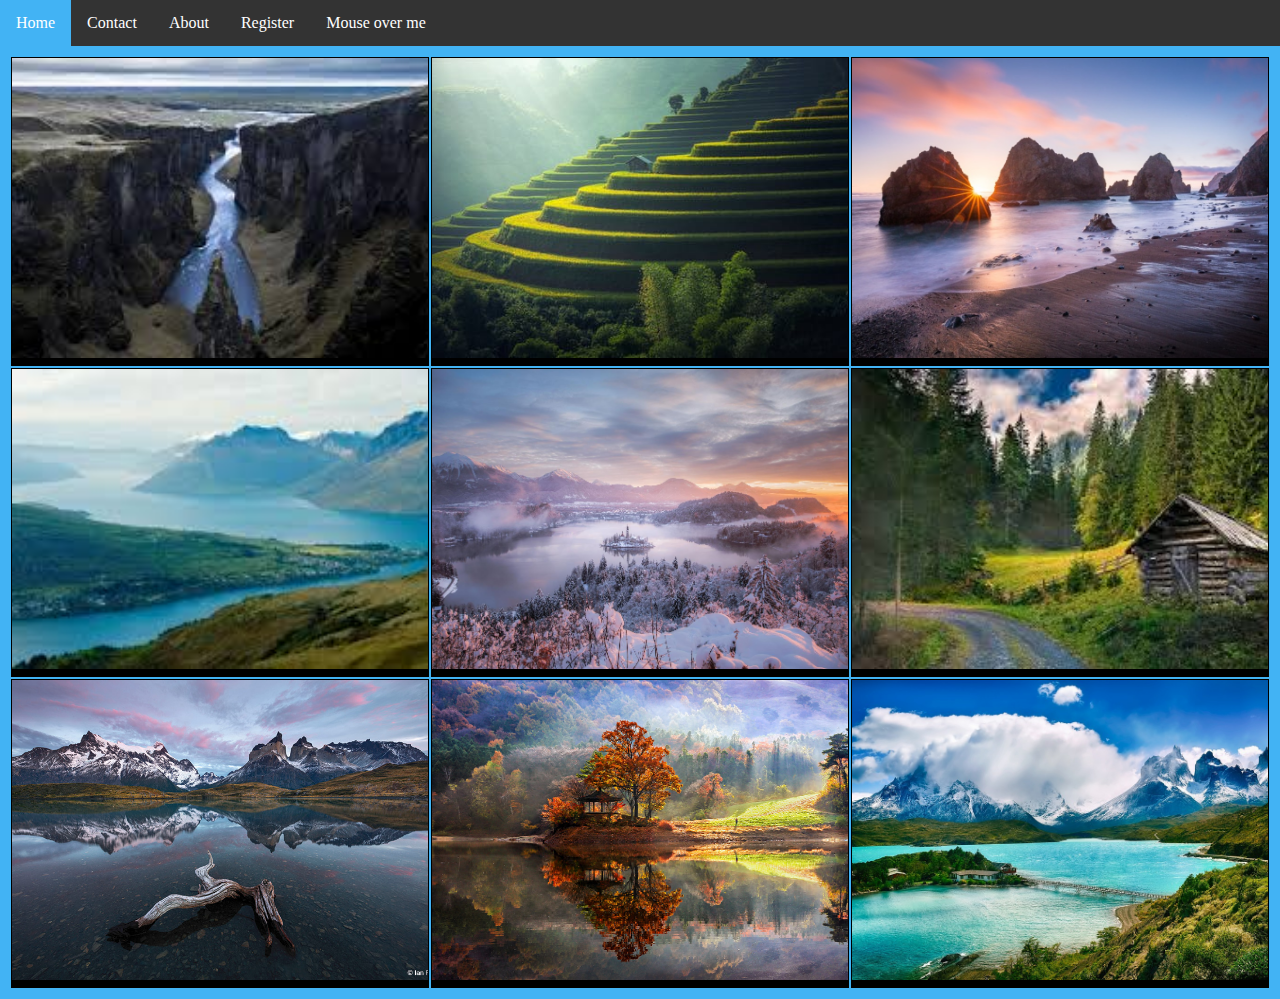
<file: LAB3/index.html>
<!DOCTYPE html>
<html>
	<head>
		<header>
			<title>	Lab3 </title>
		</header>
		<link rel="stylesheet" type="text/css" href="style.css">
		<style>
			
		</style>
	</head>
	<body style="background-color:#42b3f4;">

	
		<ul name = "topMenu">

			<li><a href="index.html">Home</a></li>
			<li><a href="contact.html">Contact</a></li>
			<li><a href="about.html">About</a></li>
			<li><a href="register.html">Register</a></li>
			<li>
				<div class="dropdown">
					<span>Mouse over me</span>
					<div class="dropdown-content">
						<a style="color: red !important;" href="https://www.youtube.com">Music</a>
						<a style="color: red !important;" href="https://www.google.com">Search</a>
					</div>
				</div>
			</li>
		</ul>
		<div class = "photo">
			<div class="grid-container">
				  <div class="item"><img class = "photo" src="1.jpg" width="auto" height="auto"> </div>
				  <div class="item"><img class = "photo" src="2.jpeg" width="auto" height="auto"></div>
				  <div class="item"><img class = "photo" src="3.jpg" width="auto" height="auto"></div>
				  <div class="item"><img class = "photo" src="4.jpg" width="auto" height="auto"></div>
				  <div class="item"><img class = "photo" src="5.jpg" width="auto" height="auto"></div>
				  <div class="item"><img class = "photo" src="6.jpg" width="auto" height="auto"></div>
				  <div class="item"><img class = "photo" src="7.jpg" width="auto" height="auto"></div>
				  <div class="item"><img class = "photo" src="8.jpg" width="auto" height="auto"></div>
				  <div class="item"><img class = "photo" src="9.jpg" width="auto" height="auto"></div>
			</div>
		</div>



	</body>
</html>
</file>
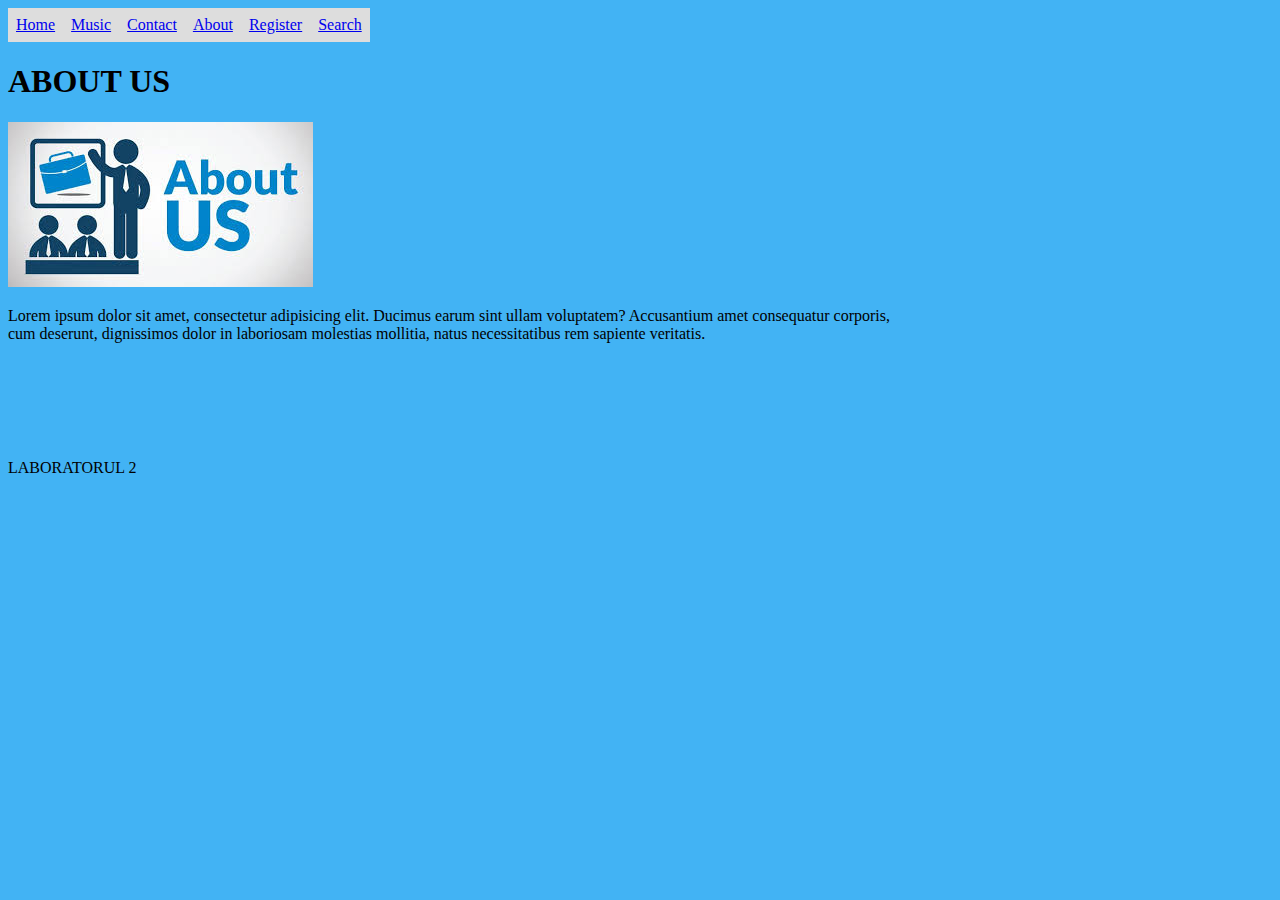
<file: LAB2/about.html>
<!DOCTYPE html>
<html>
<head>
	<header>
		<title>	Lab2 </title>
	</header>
	<link rel="stylesheet" type="text/css" href="style.css">
</head>
<body style="background-color:#42b3f4;">
<div class="nav">
	<ul name = "topMenu">
		<li><a href="index.html">Home</a></li>
		<li><a href="https://www.youtube.com">Music</a></li>
		<li><a href="contact.html">Contact</a></li>
		<li><a href="about.html">About</a></li>
		<li><a href="register.html">Register</a></li>
		<li><a href="https://www.google.com">Search</a></li>
	</ul>
</div>
<div class="main">
	<h1>ABOUT US</h1>
	<img src="ab.jpg" style="margin-left: 0px;">
	<p>Lorem ipsum dolor sit amet, consectetur adipisicing elit. Ducimus earum sint ullam voluptatem? Accusantium amet consequatur corporis, <br>cum deserunt, dignissimos dolor in laboriosam molestias mollitia, natus necessitatibus rem sapiente veritatis.</p>

</div>

</body>
<footer class="footer">
	<p>
		LABORATORUL 2
	</p>
</footer>
</html>
</file>
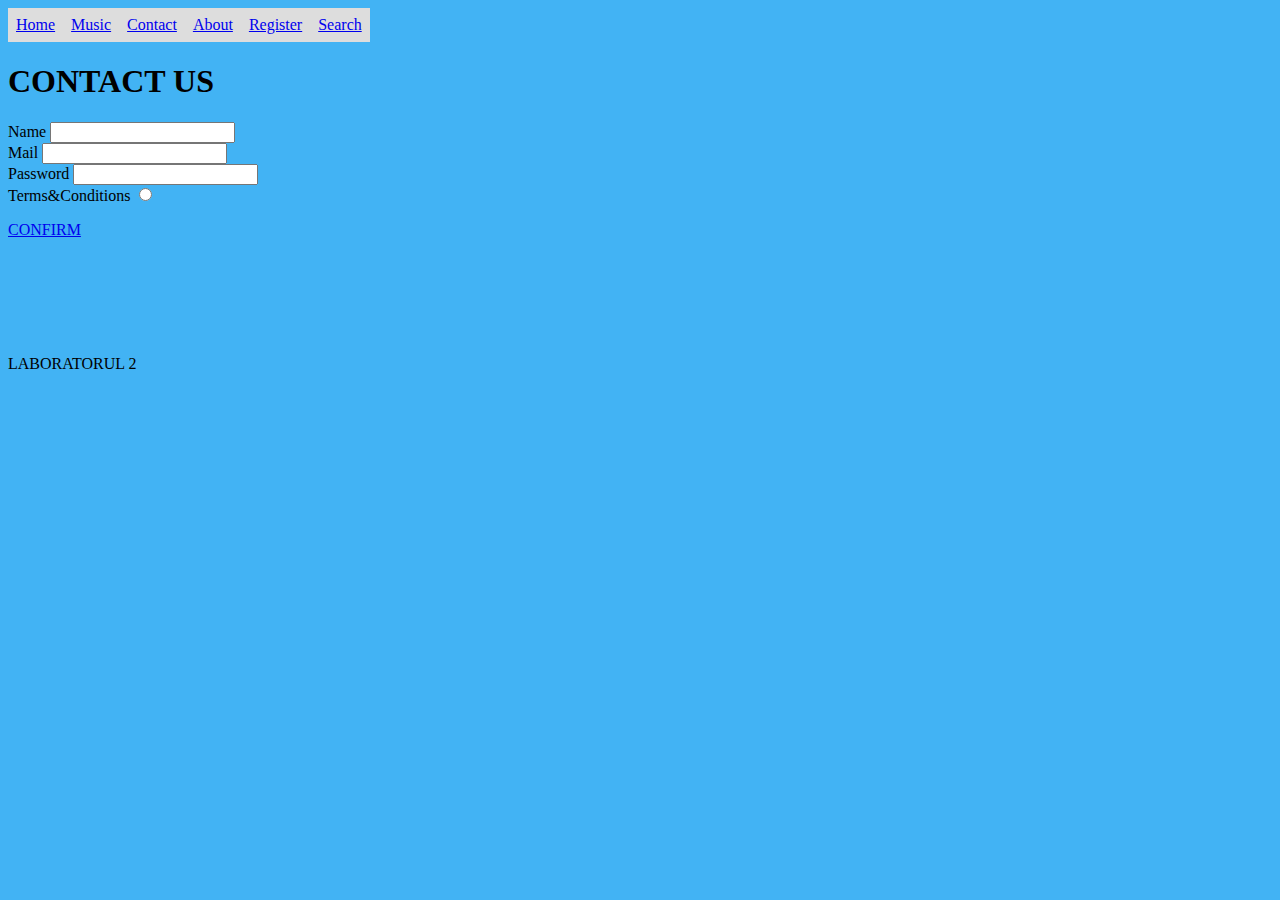
<file: LAB2/register.html>
<!DOCTYPE html>
<html>
<head>
	<header>
		<title>	Lab2 </title>
	</header>
	<link rel="stylesheet" type="text/css" href="style.css">
</head>
<body style="background-color:#42b3f4;">
<div class="nav">
	<ul name = "topMenu">
		<li><a href="index.html">Home</a></li>
		<li><a href="https://www.youtube.com">Music</a></li>
		<li><a href="contact.html">Contact</a></li>
		<li><a href="about.html">About</a></li>
		<li><a href="register.html">Register</a></li>
		<li><a href="https://www.google.com">Search</a></li>
	</ul>
</div>
<div class="main">
	<h1>CONTACT US</h1>
		<form action="">
			Name <input type="text" name="name"><br>
			Mail <input type="text" name="email"><br>
			Password <input type="Password" name="email"><br>
			Terms&Conditions <input id = "terms" type="radio" default = "no" name="Terms&Conditions"><br>
			<p>
				<a href="index.html">CONFIRM</a>
			</p>
		</form>


</div>

</body>
<footer class="footer">
	<p>
		LABORATORUL 2
	</p>
</footer>
</html>
</file>
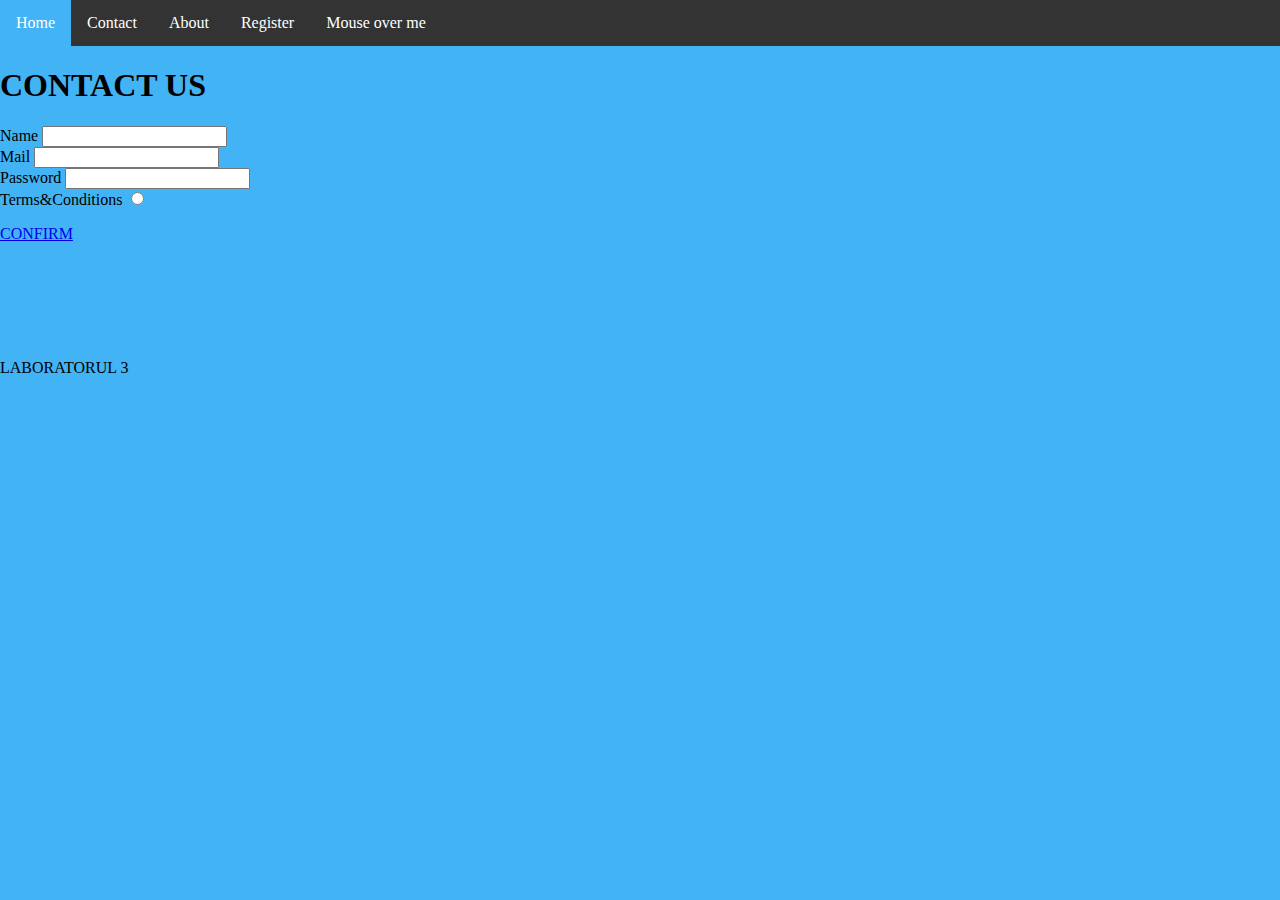
<file: LAB3/register.html>
<!DOCTYPE html>
<html>
<head>
	<header>
		<title>	Lab3 </title>
	</header>
	<link rel="stylesheet" type="text/css" href="style.css">
</head>
<body style="background-color:#42b3f4;">
<div class="nav">
	<ul name = "topMenu">

		<li><a href="index.html">Home</a></li>
		<li><a href="contact.html">Contact</a></li>
		<li><a href="about.html">About</a></li>
		<li><a href="register.html">Register</a></li>
		<li>
			<div class="dropdown">
				<span>Mouse over me</span>
				<div class="dropdown-content">
					<a style="color: red !important;" href="https://www.youtube.com">Music</a>
					<a style="color: red !important;" href="https://www.google.com">Search</a>
				</div>
			</div>
		</li>
	</ul>
</div>
<div class="main">
	<h1>CONTACT US</h1>
	<form action="">
		Name <input type="text" name="name"><br>
		Mail <input type="text" name="email"><br>
		Password <input type="Password" name="email"><br>
		Terms&Conditions <input id = "terms" type="radio" default = "no" name="Terms&Conditions"><br>
		<p>
			<a href="index.html">CONFIRM</a>
		</p>
	</form>


</div>

</body>
<footer class="footer">
	<p>
		LABORATORUL 3
	</p>
</footer>
</html>
</file>
<file: LAB3/style.css>
ul {
    list-style-type: none;
    margin: 0;
    padding: 0;
    overflow: hidden;
    background-color: #333333;
    width: 100%;
}

li {
    float: left;
}

li a {
    display: block;
    color: white;
    text-align: center;
    padding: 16px;
}

li a:hover {
    background-color: #42b3f4;;
}
body{
	margin :0;
}

#footer{
    position: absolute;
    left: 0;
    bottom: 0;
    height: 100px;
    width: 100%;
}

.footer p{
    padding-top: 100px;
}

.grid-container {
  display: grid;
  grid-template-columns: auto auto auto;
  background-color: #42b3f4;;
  padding: 10px;

}
.item {
  background-color: white;
  border: 1px solid rgba(0, 0, 0, 0.8);
  padding: 0px;
  margin: 1px;
  background: black;
  font-size: 30px;
  text-align: center;
  transition: transform .5s;

}

.photo{
    width: 100%;
    height: 300px;
    object-fit: cover;
}
.item:hover{
    transform: scale(1.1); 
}
li a, .dropbtn {
    display: inline-block;
    color: white;
    text-align: center;
    padding: 14px 16px;
    text-decoration: none;
}

.dropdown {
    position: relative;
    display: inline-block;
}
.dropdown span {
    display: inline-block;
    color: white;
    text-align: center;
    padding: 14px 16px;
    text-decoration: none;
}

.dropdown-content {
    display: none;
    background-color: #42b3f4;;
    min-width: 160px;
    box-shadow: 0px 8px 16px 0px rgba(0,0,0,0.2);
    padding: 12px 16px;
    z-index: 1;
}

.dropdown:hover .dropdown-content {
    display: block;
}
</file>
<file: LAB2/style.css>
.nav ul{
    list-style-type: none;
    margin: 0;
    padding: 0;
    overflow: hidden;
}

.nav li{
    float: left;
}

.nav li a{
    display: block;
    padding: 8px;
    background-color: #dddddd;
}

.footer p{
    padding-top: 100px;
}

.main .img{
    margin-top: 30px;
}
</file>
